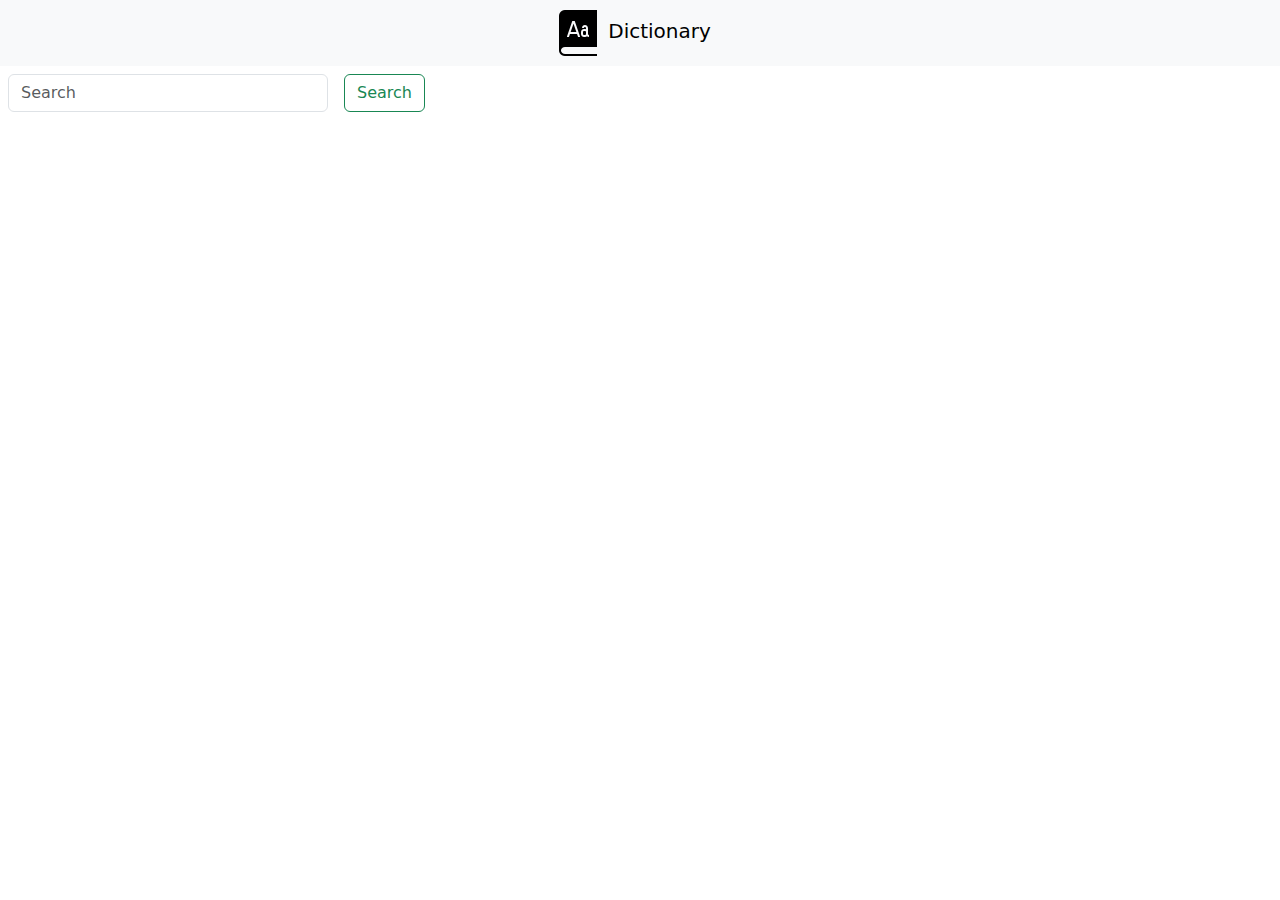
<file: dictionary-app/index.html>
<!DOCTYPE html>
<html lang="en">

<head>
    <meta charset="UTF-8">
    <meta name="viewport" content="width=device-width, initial-scale=1.0">
    <title>Dictionary: get the meanings of all your words here</title>
    <link href="https://cdn.jsdelivr.net/npm/bootstrap@5.3.3/dist/css/bootstrap.min.css" rel="stylesheet"
        integrity="sha384-QWTKZyjpPEjISv5WaRU9OFeRpok6YctnYmDr5pNlyT2bRjXh0JMhjY6hW+ALEwIH" crossorigin="anonymous">
</head>

<body>
    <header class="navbar navbar-expand-lg bg-body-tertiary d-flex justify-content-center">
        <div class="contain">
            <img src="dict.png" alt="dictionary-img">
          <a class="navbar-brand" href="#">Dictionary</a> 
        </div>
    </header>
    <nav>
        <div class="search-bar">
            <form class="d-flex" role="search">
                <input class="form-control m-2 w-25 " id="search" type="search" placeholder="Search" aria-label="Search">
                <button class="btn btn-outline-success h-25 m-2" onclick="searchDefinition()">Search</button>
              </form>
        </div>
    </nav>
    <div id="definitionContainer" class="text-wrap mx-2">

    </div>




    <script src="script.js"></script>
    <script src="https://cdn.jsdelivr.net/npm/@popperjs/core@2.11.8/dist/umd/popper.min.js"
        integrity="sha384-I7E8VVD/ismYTF4hNIPjVp/Zjvgyol6VFvRkX/vR+Vc4jQkC+hVqc2pM8ODewa9r"
        crossorigin="anonymous"></script>
    <script src="https://cdn.jsdelivr.net/npm/bootstrap@5.3.3/dist/js/bootstrap.min.js"
        integrity="sha384-0pUGZvbkm6XF6gxjEnlmuGrJXVbNuzT9qBBavbLwCsOGabYfZo0T0to5eqruptLy"
        crossorigin="anonymous"></script>
</body>

</html>
</file>
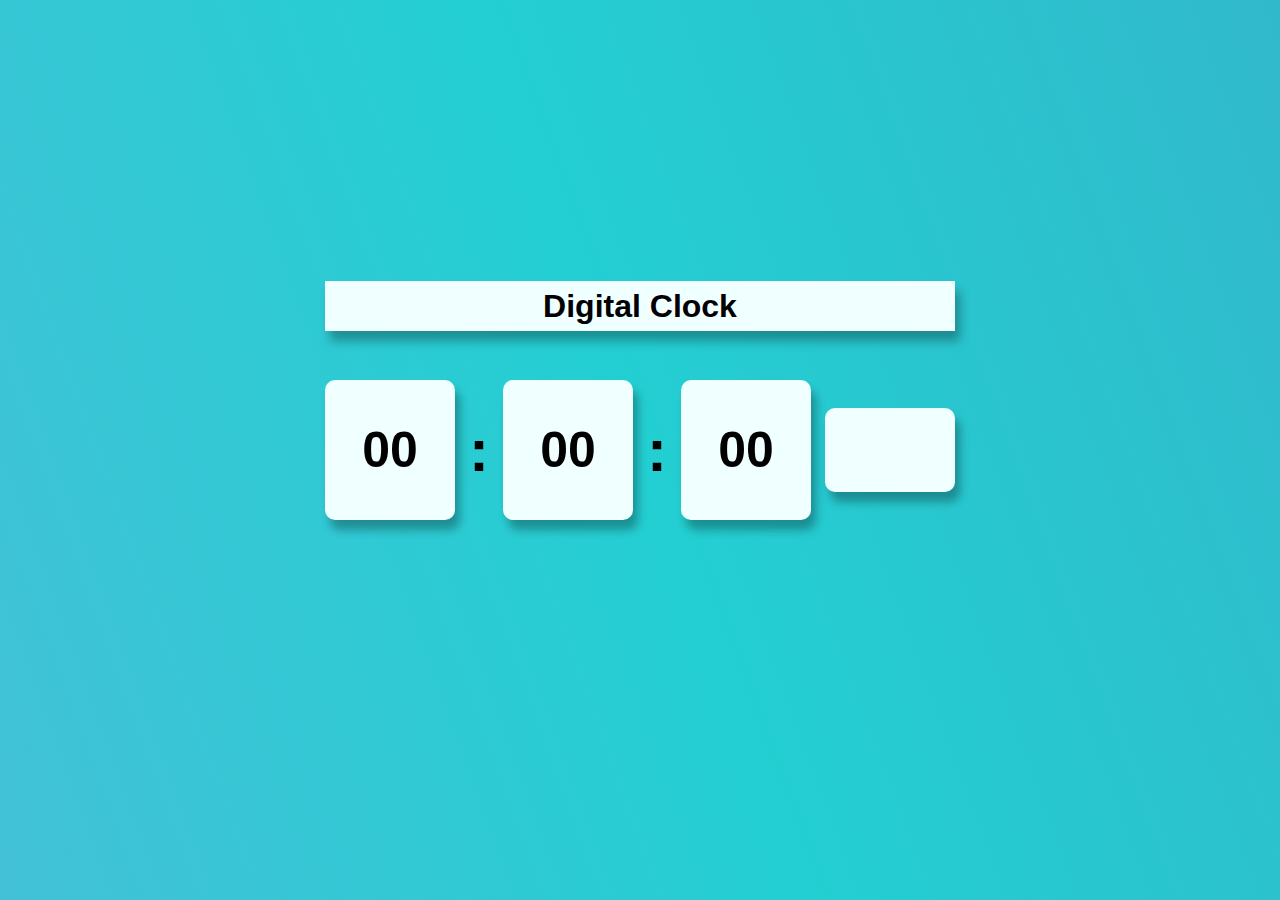
<file: Digital-Clock/index.html>
<!DOCTYPE html>
<html lang="en">
<head>
    <meta charset="UTF-8">
    <meta name="viewport" content="width=device-width, initial-scale=1.0">
    <title>Digital Clock</title>
    <link rel="stylesheet" href="style.css">
</head>
<body>
    <div class="head">
        <h1>Digital Clock</h1>
    </div>
    <div class="clock" id="clock">
        <div id="hours">00</div>
        <span>:</span>
        <div id="minutes">00</div>
        <span>:</span>
        <div id="seconds">00</div>
        <div id="format"></div>
    </div>
  
    <script src="script.js"></script>
</body>
</html>
</file>
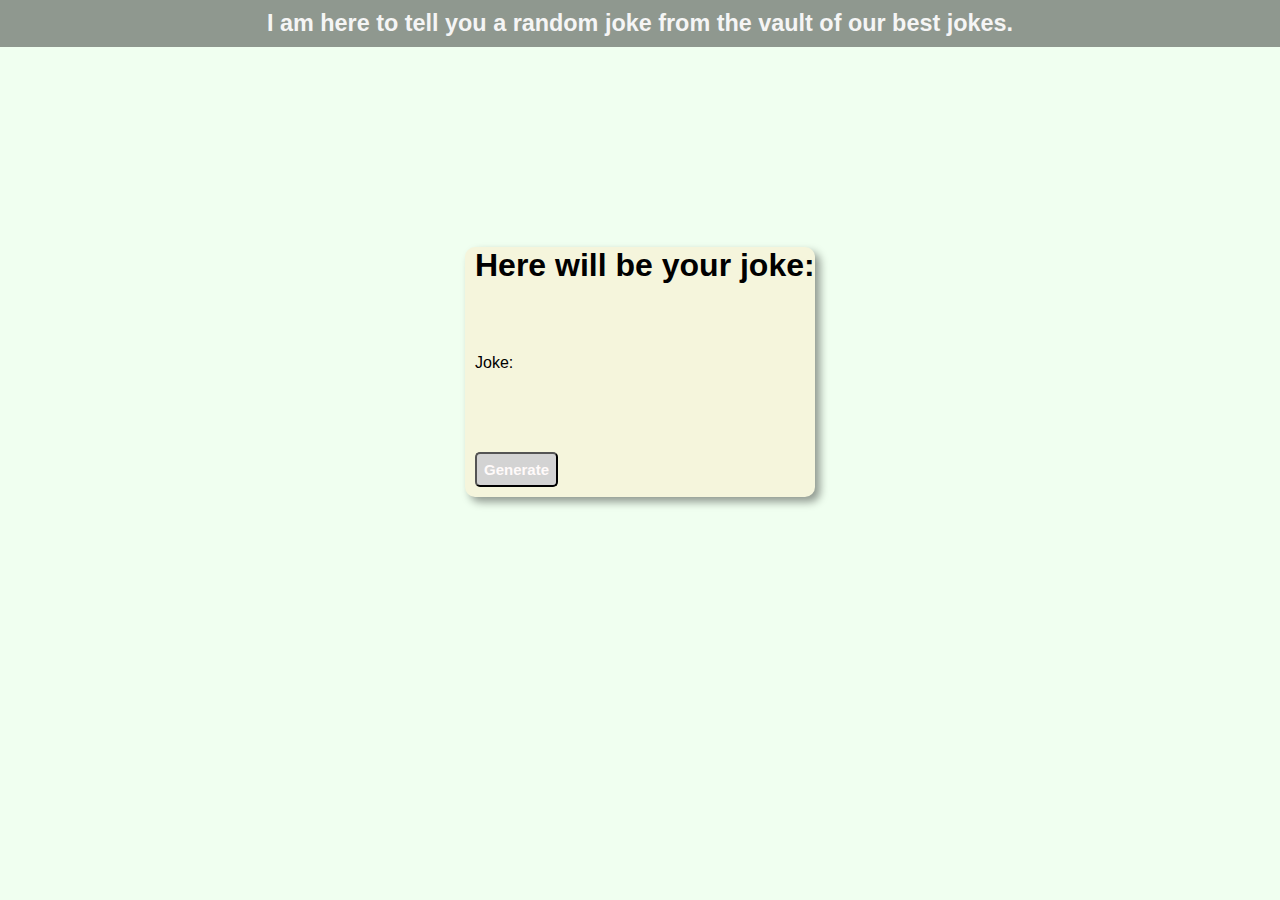
<file: Joke-site/index.html>
<!DOCTYPE html>
<html lang="en">
<head>
    <meta charset="UTF-8">
    <meta name="viewport" content="width=device-width, initial-scale=1.0">
    <title>Let Me Tell You A Joke</title>
    <link rel="stylesheet" href="style.css">
</head>
<body>
    <div class="heading">
        <h3>I am here to tell you a random joke from the vault of our best jokes.</h3>
    </div>
    <div class="box">
    <div class="container">
        <h1>Here will be your joke:</h1>
        <div id="joke">Joke:</div>
        <button type="button" id="btn";">Generate</button>
    </div>
</div>
    <script src="script.js"></script>
</body>
</html>
</file>
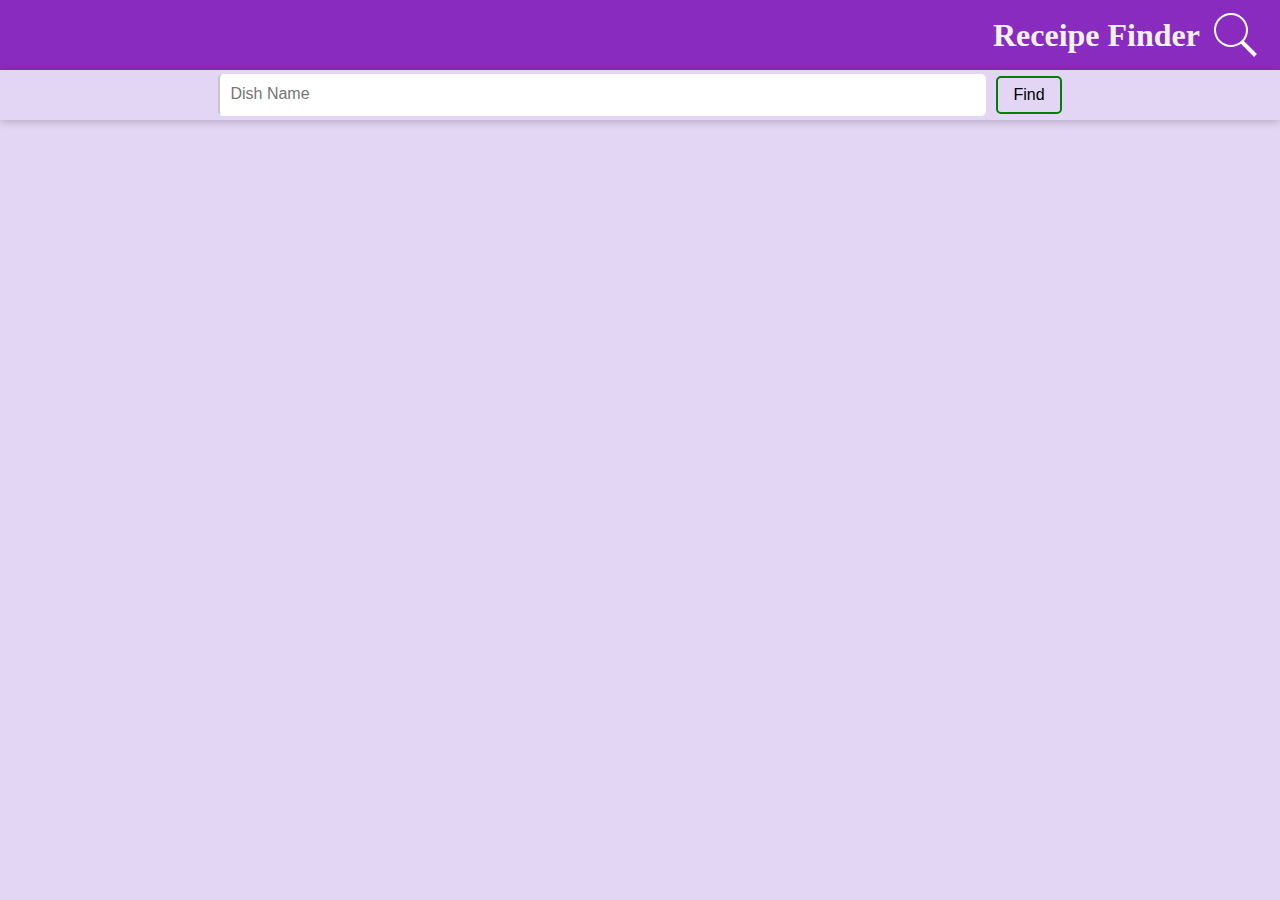
<file: recepie-finder/index.html>
<!DOCTYPE html>
<html lang="en">

<head>
    <meta charset="UTF-8">
    <meta name="viewport" content="width=device-width, initial-scale=1.0">
    <title>Find all your receipies here</title>
    <link rel="stylesheet" href="style.css">
</head>

<body>
    <header>
        <h1 class="">Receipe Finder</h1>
        <img src="search.svg" alt="search">
    </header>
    <section class="container">
        <div class="search-bar">
            <input type="search" id="input" placeholder="Dish Name">
            <button type="submit" id="search">Find</button>
        </div>
        <div id="receipe-container"></div>
    </section>
    <script src="script.js"></script>
</body>

</html>
</file>
<file: Digital-Clock/style.css>
*{
    box-sizing: border-box;
    margin: 0;
    padding: 0;
    font-family:'Lucida Sans', 'Lucida Sans Regular', 'Lucida Grande', 'Lucida Sans Unicode', Geneva, Verdana, sans-serif;
    
}
body{
    height: 100vh;
    background-image: linear-gradient(250deg, #31b9cb, #23cfd2, #43c1d7);
}
.head{
    width:630px;
    height:50px;
    position: absolute;
    top:34%;
    left:50%;
    transform:translate(-50%, -50%);
    background-color: azure;
    display: flex;
    align-items: center;
    justify-content: center;
    box-shadow: 5px 10px 10px rgba(0,0,0,0.3);
}
.clock{
    width:630px;
    height:140px;
    position: absolute;
    top:50%;
    left:50%;
    transform:translate(-50%, -50%);
    display: flex;
    align-items: center;
    justify-content:space-between;
}
.clock div{
    background-color: azure;
    height: 100%;
    width:130px;
    border-radius: 10px;
    position: relative;
    display: flex;
    align-items: center;
    justify-content: center;
    font-weight: bold;
    font-size: 50px;
    box-shadow: 5px 10px 10px rgba(0,0,0,0.3);
}
#format{
    height: 60%;
    width:130px;
}
.clock span{
    font-weight: bolder;
    font-size: 60px;
}
</file>
<file: Joke-site/style.css>
*{
    box-sizing: border-box;
    margin:0;
    padding:0;
}
body{
    background-color:honeydew;
    font-family:'Trebuchet MS', 'Lucida Sans Unicode', 'Lucida Grande', 'Lucida Sans', Arial, sans-serif;
}
.heading{
    background-color:rgb(143, 152, 143);
    text-align: center;
    padding:10px 20px;
    color:whitesmoke;
    font-size: 20px;
}
.box{
    display:flex;
    justify-content: center;
    align-items: center;
    width:auto;
    height: auto;
    margin-top: 200px;
}
.container{
    display:flex;
    justify-content:space-between;
    align-items:start;
    flex-direction: column;
    width:350px;
    height:250px;
    background-color: beige;
    box-shadow: 5px 5px 8px rgb(0,0,0,0.4);
    border-radius: 10px;
}
.container h1{
    margin-left: 10px;
}
#joke{
    margin-left: 10px;
}
#btn{
    display: block;
    background-color:lightgrey;
    border-radius: 5px;
    margin:10px 10px;
    padding:7px;
    font-size: 15px;
    color:snow;
    font-weight: bold;
    cursor: pointer;
}
#btn:hover{
    background-color:rgb(180, 180, 180) ;
    box-shadow: 5px 5px 8px rgb(0,0,0,0.4);
}
#btn:active{
    box-shadow: 5px 5px 8px rgb(0,0,0,0.8);
    transform: scale(0.8);
}
</file>
<file: recepie-finder/style.css>
* {
    box-sizing: border-box;
    margin: 0;
    padding: 0;
}

body {
    background: #d2bcef9c;
    height: 100vh;
    width: 100vw;
    overflow: hidden;
}

header {
    height: 70px;
    background-color: rgb(137, 43, 191);
    display: flex;
    justify-content: flex-end;
    align-items: center;
    color: #f3f2f2;
    gap: 10px;
    padding-right: 20px;
}

header img {
    filter: invert(1);
}

.container {
    text-align: center;
    height: calc(100vh - 70px);
}

.search-bar {
    display: flex;
    justify-content: center;
    align-items: center;
    height: 50px;
    box-shadow: 0 2px 8px 0px rgb(0, 0, 0, 0.2);
    gap: 10px;
}

#input {
    padding: 8px 10px;
    line-height: 1.5;
    font-size: 1rem;
    border: none;
    border-left: 2px solid rgb(200, 199, 199);
    border-bottom: 2px solid transparent;
    outline: none;
    width: 60%;
    border-radius: 5px;
    transition: all 200ms ease-in-out;
}

#input:focus {
    border-left: none;
    border-bottom: 2px solid rgb(200, 199, 199);
    width: 61%;
}

#search {
    background-color: transparent;
    padding: 8px 15px;
    border-radius: 5px;
    border: 2px solid green;
    font-size: 1rem;
    user-select: none;
    cursor: pointer;
}

#search:hover {
    background-color: rgb(43, 208, 43);
    color: white;
}

#receipe-container {
    display: flex;
    justify-content: center;
    align-items: flex-start;
    flex-wrap: wrap;
    height: calc(100vh - 140px);
    overflow: hidden;
    overflow-y: auto;
}

.receipe {
    width: 300px;
    height: 300px;
    padding: 4px;
    box-shadow: 0px 0px 8px 4px rgb(0, 0, 0, 0.2);
    margin: 20px;
    transition: all 300ms ease-in-out;

}

.receipe-title {
    height: 50px;
    display: flex;
    justify-content: center;
    align-items: center;
    font-size: 1.5rem;
}

.receipe-img {
    height: 210px;
}

.receipe-img img {
    height: 100%;
    width: 100%;
}

#receipe-text {
    height: 0;
    visibility: hidden;
    opacity: 0;
    background: #ccc;
    margin-top: 20px;
    overflow: hidden;
    overflow-y: auto;
    transform: scale(.8);
    transform-origin: top left;
    transition: all 200ms ease-in-out;
}

#receipe-text ul {
    list-style-type: circle;
    list-style-position: inside;
    text-align: left;
    padding: 5px;

}

#receipe-text ul>li {
    padding: 5px;
}

.receipe:hover #receipe-text {
    visibility: visible;
    opacity: 1;
    height: 120px;
    transform: scale(1);
}

.receipe:hover {
    height: 410px;
}

::-webkit-scrollbar {
    width: 10px;
}

::-webkit-scrollbar-track {
    background: #eeccec;
    border-radius: 5px;
}

/* Handle */
::-webkit-scrollbar-thumb {
    background: #b45ba4;
}

/* Handle on hover */
::-webkit-scrollbar-thumb:hover {
    background: #7a3d7c;
}
</file>
